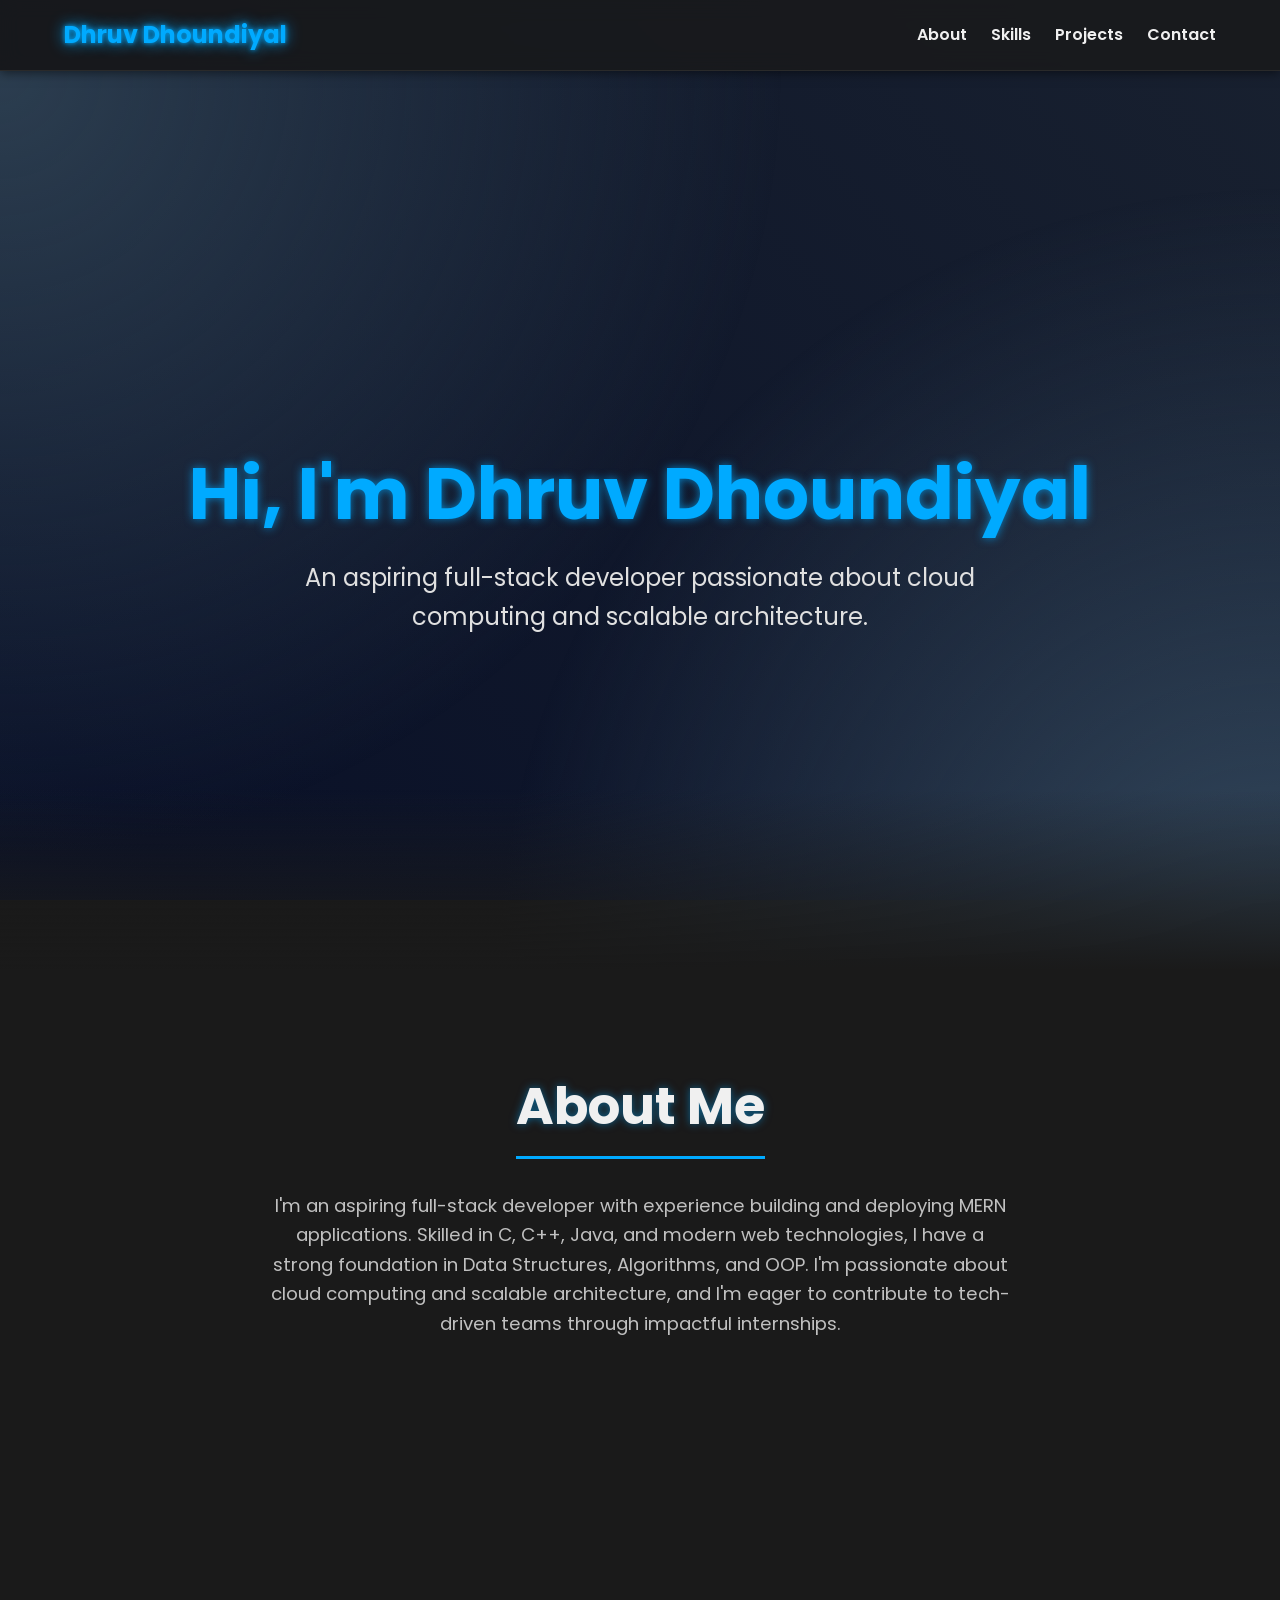
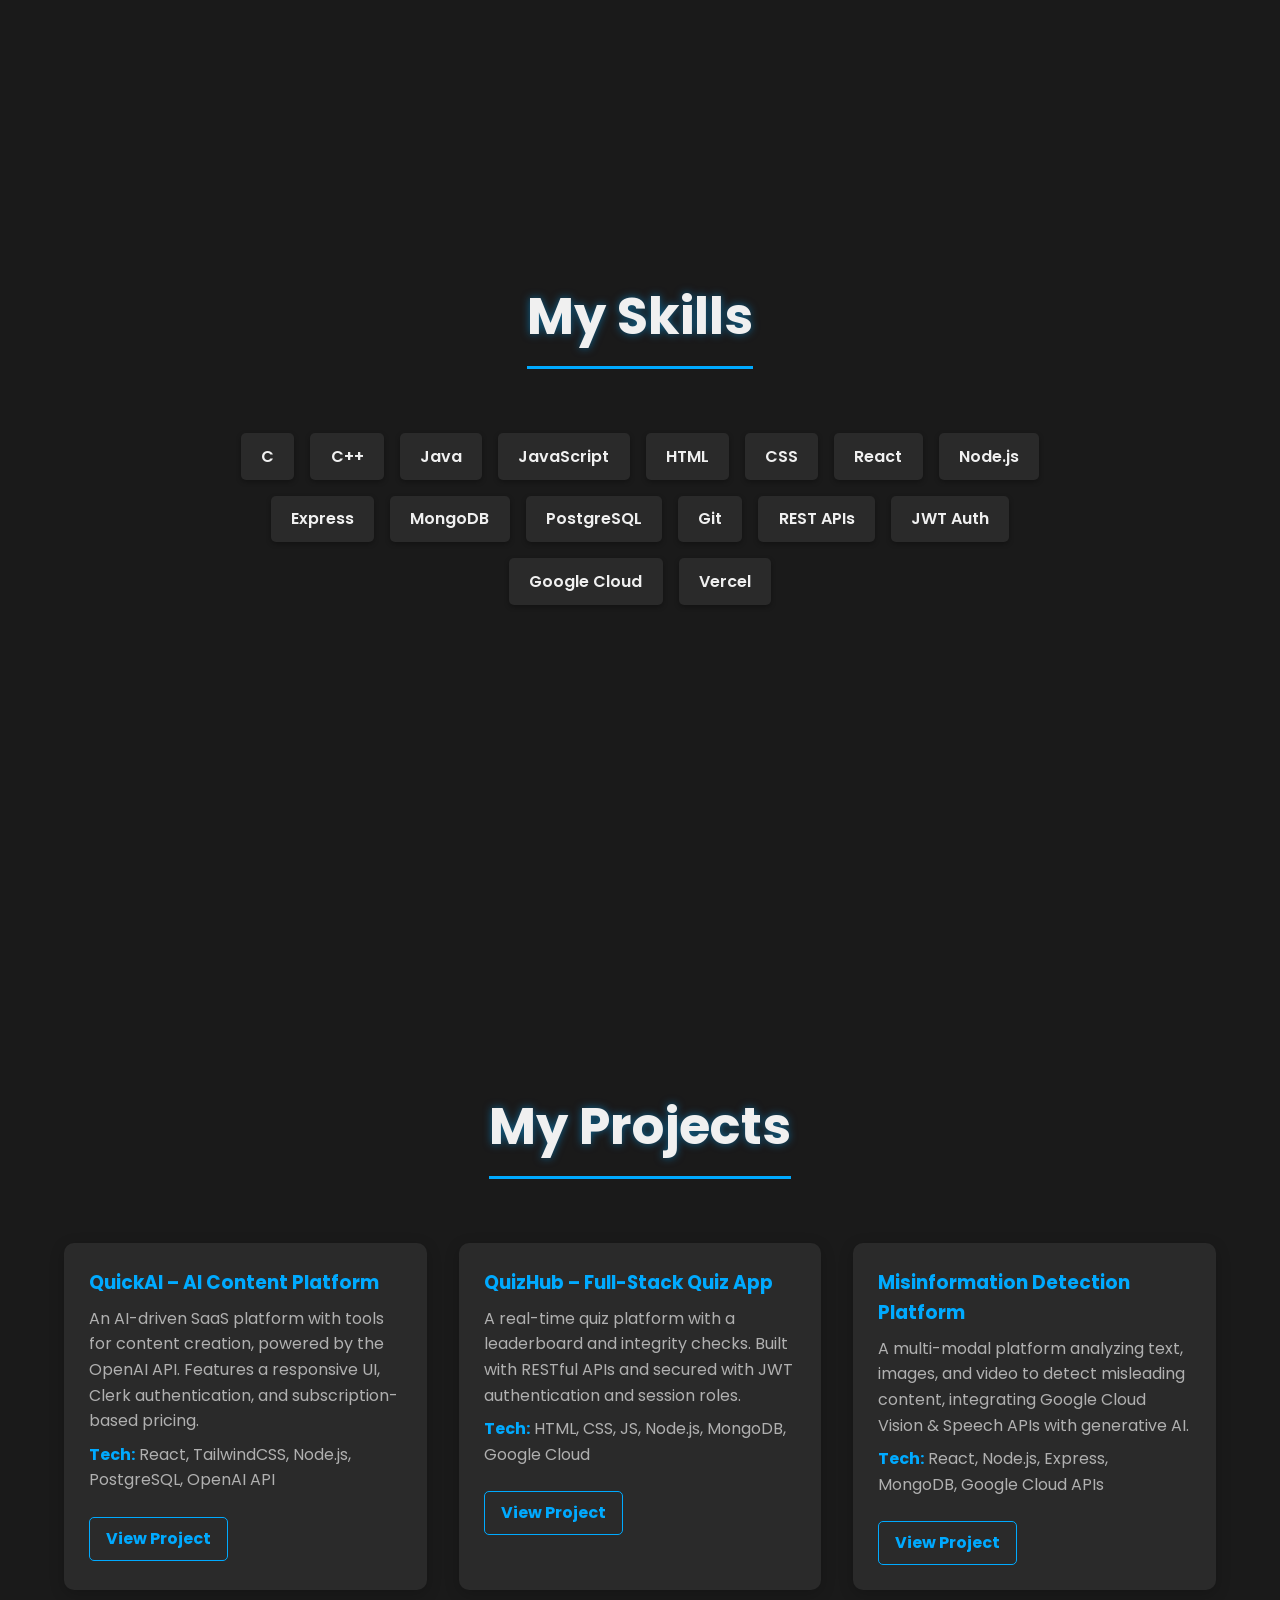
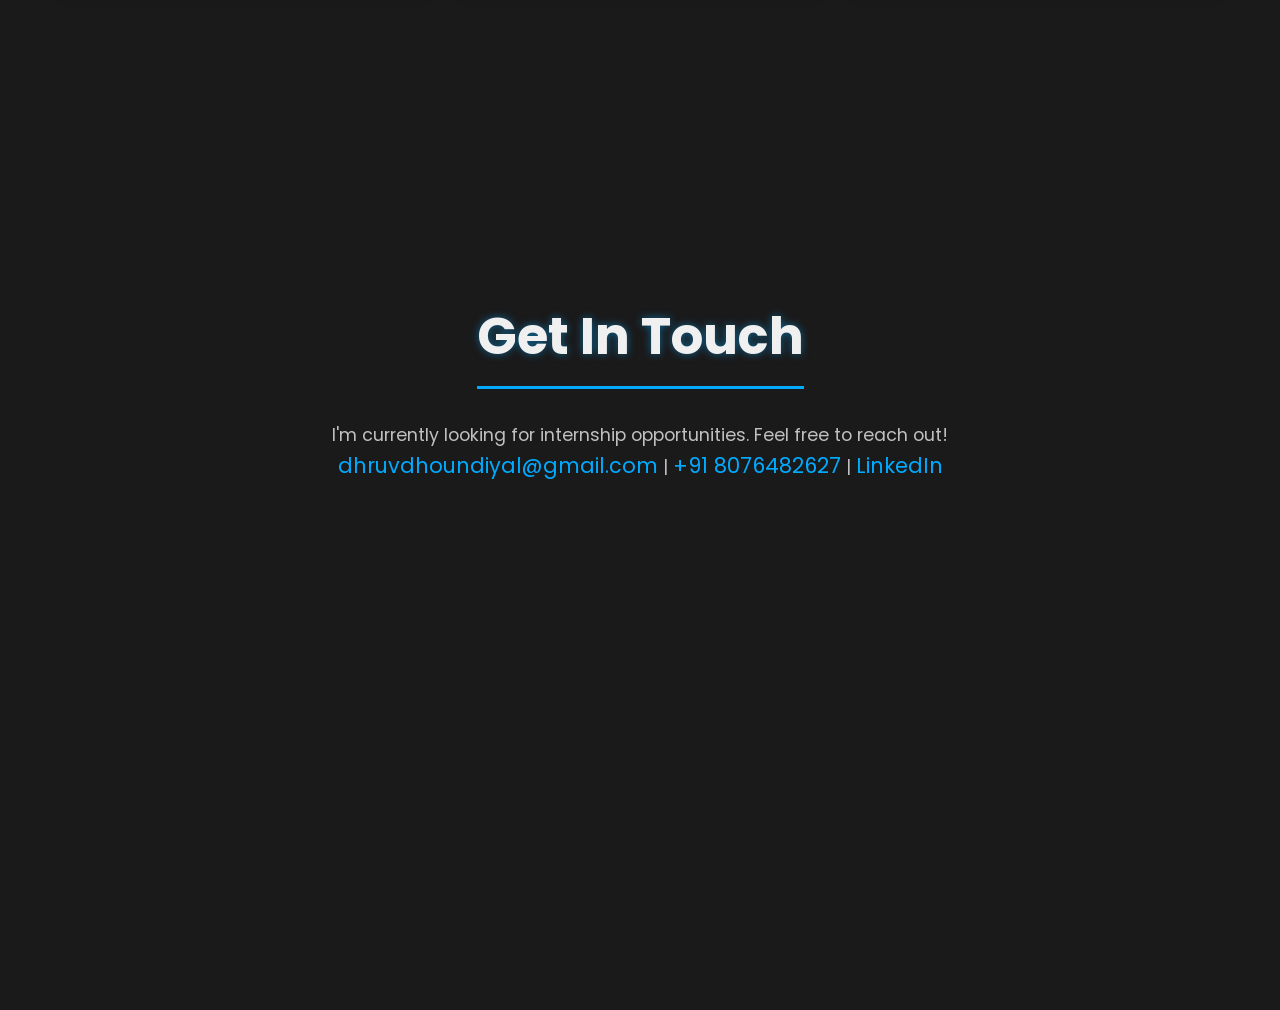
<file: index.html>
<!DOCTYPE html>
<html lang="en">
<head>
    <meta charset="UTF-8">
    <meta name="viewport" content="width=device-width, initial-scale=1.0">
    <title>Dhruv Dhoundiyal | Developer Portfolio</title>
    <link rel="stylesheet" href="css/style.css">
</head>
<body>

    <header>
        <nav>
            <a href="#home" class="logo">Dhruv Dhoundiyal</a>
            <ul>
                <li><a href="#about">About</a></li>
                <li><a href="#skills">Skills</a></li>
                <li><a href="#projects">Projects</a></li>
                <li><a href="#contact">Contact</a></li>
            </ul>
        </nav>
    </header>

    <main>
        <section id="home">
            <div class="particles">
                <div class="particle"></div>
                <div class="particle"></div>
                <div class="particle"></div>
                <div class="particle"></div>
                <div class="particle"></div>
                <div class="particle"></div>
                <div class="particle"></div>
                <div class="particle"></div>
            </div>
            <h1>Hi, I'm Dhruv Dhoundiyal</h1>
            <p>An aspiring full-stack developer passionate about cloud computing and scalable architecture.</p>
        </section>

        <section id="about">
            <h2>About Me</h2>
            <p>
                I'm an aspiring full-stack developer with experience building and deploying MERN applications. Skilled in C, C++, Java, and modern web technologies, I have a strong foundation in Data Structures, Algorithms, and OOP. I'm passionate about cloud computing and scalable architecture, and I'm eager to contribute to tech-driven teams through impactful internships.
            </p>
        </section>

        <section id="skills">
            <h2>My Skills</h2>
            <div class="skills-container">
                <span class="skill-badge">C</span>
                <span class="skill-badge">C++</span>
                <span class="skill-badge">Java</span>
                <span class="skill-badge">JavaScript</span>
                <span class="skill-badge">HTML</span>
                <span class="skill-badge">CSS</span>
                <span class="skill-badge">React</span>
                <span class="skill-badge">Node.js</span>
                <span class="skill-badge">Express</span>
                <span class="skill-badge">MongoDB</span>
                <span class="skill-badge">PostgreSQL</span>
                <span class="skill-badge">Git</span>
                <span class="skill-badge">REST APIs</span>
                <span class="skill-badge">JWT Auth</span>
                <span class="skill-badge">Google Cloud</span>
                <span class="skill-badge">Vercel</span>
            </div>
        </section>

        <section id="projects">
            <h2>My Projects</h2>
            <div class="projects-grid">
                <div class="project-card">
                    <h3>QuickAI – AI Content Platform</h3>
                    <p>An AI-driven SaaS platform with tools for content creation, powered by the OpenAI API. Features a responsive UI, Clerk authentication, and subscription-based pricing.</p>
                    <p><strong>Tech:</strong> React, TailwindCSS, Node.js, PostgreSQL, OpenAI API</p>
                    <a href="https://quickai-five.vercel.app/" target="_blank">View Project</a>
                </div>
                <div class="project-card">
                    <h3>QuizHub – Full-Stack Quiz App</h3>
                    <p>A real-time quiz platform with a leaderboard and integrity checks. Built with RESTful APIs and secured with JWT authentication and session roles.</p>
                    <p><strong>Tech:</strong> HTML, CSS, JS, Node.js, MongoDB, Google Cloud</p>
                    <a href="https://quizhub-mu.vercel.app" target="_blank">View Project</a>
                </div>
                <div class="project-card">
                    <h3>Misinformation Detection Platform</h3>
                    <p>A multi-modal platform analyzing text, images, and video to detect misleading content, integrating Google Cloud Vision & Speech APIs with generative AI.</p>
                     <p><strong>Tech:</strong> React, Node.js, Express, MongoDB, Google Cloud APIs</p>
                    <a href="https://frontend-truthscope123.web.app" target="_blank">View Project</a>
                </div>
            </div>
        </section>

        <section id="contact">
            <h2>Get In Touch</h2>
            <p>I'm currently looking for internship opportunities. Feel free to reach out!</p>
            <p>
                <a href="mailto:dhruvdhoundiyal@gmail.com">dhruvdhoundiyal@gmail.com</a> |
                <a href="tel:+918076482627">+91 8076482627</a> |
                <a href="YOUR_LINKEDIN_URL_HERE" target="_blank">LinkedIn</a>
            </p>
        </section>
    </main>

    <script src="https://cdnjs.cloudflare.com/ajax/libs/gsap/3.12.2/gsap.min.js"></script>
    <script src="js/script.js"></script>
</body>
</html>
</file>
<file: css/style.css>
@import url('https://fonts.googleapis.com/css2?family=Poppins:wght@400;600;700&display=swap');

:root {
    --primary-color: #00aaff;
    --bg-color: #1a1a1a;
    --text-color: #f0f0f0;
    --card-bg: #2a2a2a;
    --dark-grey: #121212;
}

* {
    margin: 0;
    padding: 0;
    box-sizing: border-box;
}

html {
    scroll-behavior: smooth;
}

body {
    font-family: 'Poppins', sans-serif;
    background-color: var(--bg-color);
    color: var(--text-color);
    line-height: 1.6;
    overflow-x: hidden;
}

body::before {
    content: '';
    position: fixed;
    top: 0;
    left: 0;
    width: 100%;
    height: 100%;
    background: linear-gradient(45deg, #1f2833, #0a1128, #1f2833, #0a1128);
    background-size: 400% 400%;
    animation: gradientShift 15s ease infinite;
    z-index: -2;
}

@keyframes gradientShift {
    0% { background-position: 0% 50%; }
    50% { background-position: 100% 50%; }
    100% { background-position: 0% 50%; }
}

header {
    height: 70px;
}

nav {
    display: flex;
    justify-content: space-between;
    align-items: center;
    padding: 1rem 5%;
    background: rgba(26, 26, 26, 0.8);
    backdrop-filter: blur(10px);
    position: fixed;
    width: 100%;
    top: 0;
    left: 0;
    z-index: 1000;
    border-bottom: 1px solid var(--card-bg);
    box-shadow: 0 2px 10px rgba(0,0,0,0.5);
}

nav .logo {
    font-size: 1.5rem;
    font-weight: bold;
    color: var(--text-color);
    text-decoration: none;
    transition: color 0.3s ease;
}

nav .logo:hover {
    color: var(--primary-color);
}

nav ul {
    list-style: none;
    display: flex;
    gap: 1.5rem;
}

nav a {
    color: var(--text-color);
    text-decoration: none;
    font-weight: 600;
    transition: color 0.3s ease;
}

nav a:hover {
    color: var(--primary-color);
}

nav a.active {
    color: var(--primary-color);
    text-shadow: 0 0 5px var(--primary-color), 0 0 15px var(--primary-color);
}

section {
    padding: 6rem 5% 4rem;
    min-height: 90vh;
    text-align: center;
    position: relative;
    z-index: 1;
}

#home {
    display: flex;
    flex-direction: column;
    justify-content: center;
    align-items: center;
    min-height: 100vh;
    overflow: hidden;
    position: relative;
    background: radial-gradient(circle at top left, #2c3e50, transparent 50%),
                radial-gradient(circle at bottom right, #34495e, transparent 50%);
}

#home h1 {
    font-size: clamp(2.8rem, 6vw, 4.5rem);
    color: var(--primary-color);
    margin-bottom: 0.5rem;
    text-shadow: 0 0 10px rgba(0, 170, 255, 0.7);
}

#home p {
    font-size: clamp(1.2rem, 2.5vw, 1.5rem);
    color: #e0e0e0;
}

h2 {
    font-size: clamp(2.2rem, 5vw, 3.2rem);
    margin-bottom: 2rem;
    border-bottom: 3px solid var(--primary-color);
    display: inline-block;
    padding-bottom: 0.5rem;
    text-shadow: 0 0 8px rgba(0, 170, 255, 0.5);
}

p {
    max-width: 750px;
    margin: 0 auto;
    font-size: 1.15rem;
    color: #c0c0c0;
}

.particles {
    position: absolute;
    top: 0;
    left: 0;
    width: 100%;
    height: 100%;
    pointer-events: none;
    overflow: hidden;
    z-index: -1;
}

.particle {
    position: absolute;
    background: var(--primary-color);
    border-radius: 50%;
    opacity: 0;
    animation: floatUp 20s infinite linear;
}

.particle:nth-child(1) { width: 15px; height: 15px; left: 5%; animation-delay: 0s; }
.particle:nth-child(2) { width: 8px; height: 8px; left: 20%; animation-delay: 1s; background: #8e44ad; }
.particle:nth-child(3) { width: 12px; height: 12px; left: 80%; animation-delay: 2s; }
.particle:nth-child(4) { width: 20px; height: 20px; left: 15%; animation-delay: 4s; background: #2ecc71; }
.particle:nth-child(5) { width: 10px; height: 10px; left: 90%; animation-delay: 6s; }
.particle:nth-child(6) { width: 18px; height: 18px; left: 30%; animation-delay: 8s; background: #f39c12; }
.particle:nth-child(7) { width: 7px; height: 7px; left: 60%; animation-delay: 10s; }
.particle:nth-child(8) { width: 14px; height: 14px; left: 45%; animation-delay: 12s; }

@keyframes floatUp {
    0% {
        transform: translateY(100vh) scale(0.5);
        opacity: 0;
    }
    10%, 90% {
        opacity: 1;
    }
    100% {
        transform: translateY(-10vh) scale(1);
        opacity: 0;
    }
}

#home::after {
    content: '';
    position: absolute;
    bottom: 0;
    left: 0;
    width: 100%;
    height: 20vh;
    background: linear-gradient(to top, var(--bg-color), transparent);
    z-index: 0;
    pointer-events: none;
}

.skills-container {
    display: flex;
    justify-content: center;
    flex-wrap: wrap;
    gap: 1rem;
    max-width: 800px;
    margin: 2rem auto 0;
}

.skill-badge {
    background-color: var(--card-bg);
    padding: 0.6rem 1.2rem;
    border-radius: 5px;
    font-weight: 600;
    border: 1px solid transparent;
    transition: all 0.3s ease;
    box-shadow: 0 2px 5px rgba(0,0,0,0.3);
}

.skill-badge:hover {
    color: var(--primary-color);
    border-color: var(--primary-color);
    transform: scale(1.08);
    background-color: var(--dark-grey);
}

.projects-grid {
    display: grid;
    grid-template-columns: repeat(auto-fit, minmax(300px, 1fr));
    gap: 2rem;
    margin-top: 2rem;
    text-align: left;
}

.project-card {
    background: var(--card-bg);
    padding: 1.5rem;
    border-radius: 10px;
    box-shadow: 0 4px 15px rgba(0,0,0,0.2);
    border: 1px solid transparent;
    transition: transform 0.3s ease, box-shadow 0.3s ease, border-color 0.3s ease;
}

.project-card:hover {
    transform: translateY(-10px);
    box-shadow: 0 8px 25px rgba(0, 170, 255, 0.3);
    border-color: var(--primary-color);
    background-color: var(--dark-grey);
}

.project-card h3 {
    color: var(--primary-color);
    margin-bottom: 0.5rem;
}

.project-card p {
    font-size: 1rem;
    color: #b0b0b0;
    margin: 0.5rem 0;
}

.project-card strong {
    color: var(--primary-color);
}

.project-card a {
    display: inline-block;
    margin-top: 1rem;
    color: var(--primary-color);
    text-decoration: none;
    font-weight: bold;
    padding: 0.5rem 1rem;
    border: 1px solid var(--primary-color);
    border-radius: 5px;
    transition: background-color 0.3s ease, color 0.3s ease;
}

.project-card a:hover {
    background-color: var(--primary-color);
    color: var(--bg-color);
}

#contact p {
    font-size: 1.1rem;
}

#contact a {
    color: var(--primary-color);
    text-decoration: none;
    font-size: 1.3rem;
    transition: color 0.3s ease;
}

#contact a:hover {
    color: #88c0d0;
}

@media (max-width: 768px) {
    nav {
        padding: 1rem 3%;
    }
    nav ul {
        gap: 1rem;
    }
    section {
        padding: 5rem 3% 3rem;
    }
    h1 {
        font-size: 2.2rem;
    }
    h2 {
        font-size: 1.8rem;
    }
    p {
        font-size: 1rem;
    }
    .skill-badge {
        padding: 0.4rem 0.8rem;
        font-size: 0.9rem;
    }
}
</file>
